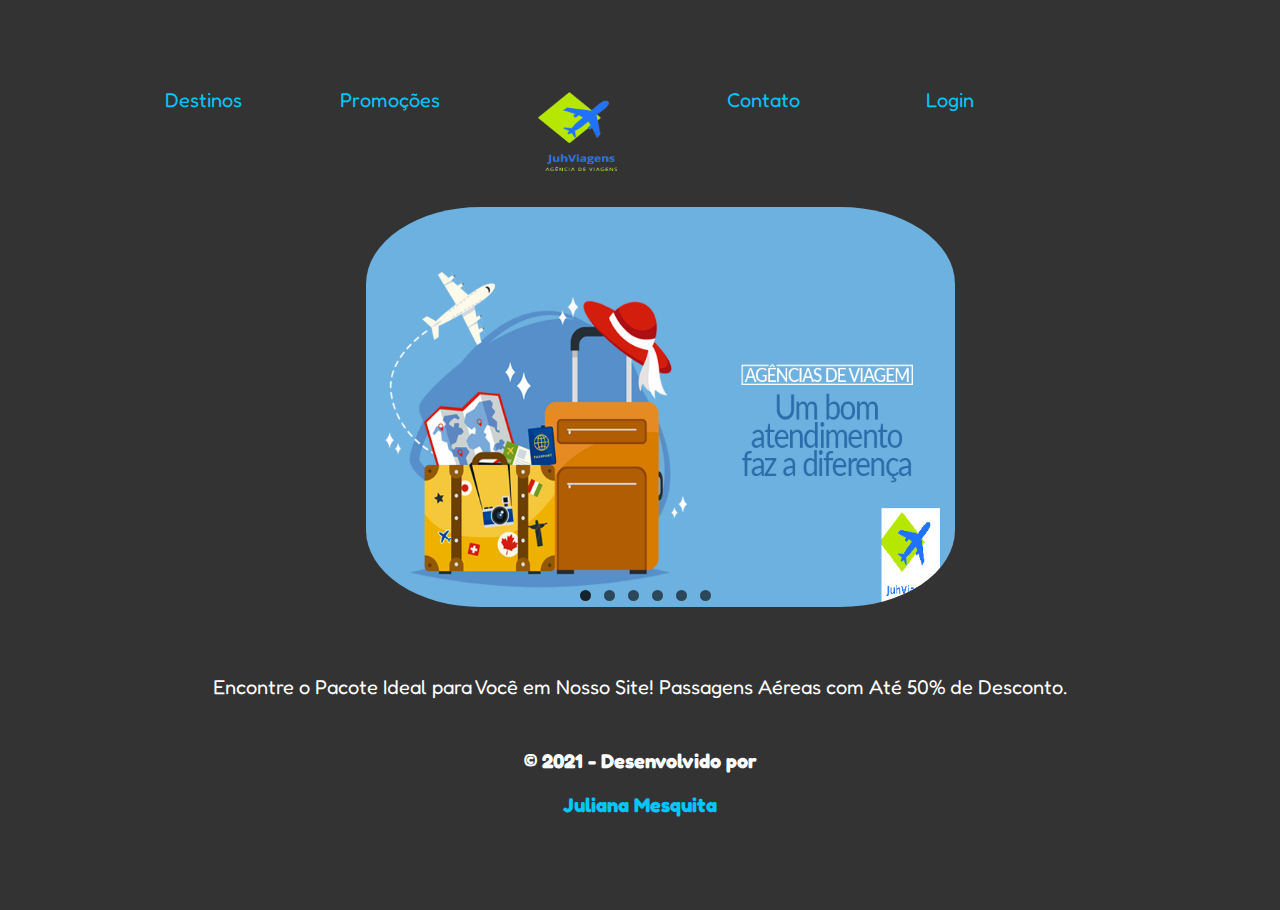
<file: JuhViagens - HTML e CSS/index.html>
<!DOCTYPE html>
<html lang="pt-br">
<head>
    <meta charset="utf-8" />
    <meta name="viewport" content="width=device-width, initial-scale=1.0" />
    <title>JuhMesquitaViagens</title>
    <link rel="stylesheet" href="style.css" />
</head>
<body>
    <header>
        <nav class="horizontal-menu">
            <div class="navbar-collapse collapse w-100 order-1 order-md-0 dual-collapse2">
                <ul class="navbar-nav mr-auto">                    
                    <li>
                        <a  href="destiny.html">Destinos</a>
                    </li>
                    <li>
                        <a  href="promotions.html">Promoções</a>
                    </li>
                    <li>
                        <a href="index.html">
                            <img src="JuhViagens.png" class="logo" alt="Logo"></a>
                    </li>
                    <li>
                        <a  href="contact.html">Contato</a>
                    </li>
                    <li>
                        <a  href="login.html">Login</a>
                    </li>
                </ul>             
            </div>

        </nav>
    </header>
    
    <br/><br/><br/>

    <ul class="slides">
        <input type="radio" name="radio-btn" id="img-1" checked />
        <li class="slide-container">
            <div class="slide">
                <img src="slide00.png" />
            </div>
            <div class="nav">
                <label for="img-6" class="prev">&#x2039;</label>
                <label for="img-2" class="next">&#x203a;</label>
            </div>
        </li>
    
        <input type="radio" name="radio-btn" id="img-2" />
        <li class="slide-container">
            <div class="slide">
              <img src="slide01.jpg" />
            </div>
            <div class="nav">
                <label for="img-1" class="prev">&#x2039;</label>
                <label for="img-3" class="next">&#x203a;</label>
            </div>
        </li>
    
        <input type="radio" name="radio-btn" id="img-3" />
        <li class="slide-container">
            <div class="slide">
              <img src="slide02.jpg" />
            </div>
            <div class="nav">
                <label for="img-2" class="prev">&#x2039;</label>
                <label for="img-4" class="next">&#x203a;</label>
            </div>
        </li>
    
        <input type="radio" name="radio-btn" id="img-4" />
        <li class="slide-container">
            <div class="slide">
              <img src="6.jpg" />
            </div>
            <div class="nav">
                <label for="img-3" class="prev">&#x2039;</label>
                <label for="img-5" class="next">&#x203a;</label>
            </div>
        </li>
    
        <input type="radio" name="radio-btn" id="img-5" />
        <li class="slide-container">
            <div class="slide">
              <img src="5.jpg" />
            </div>
            <div class="nav">
                <label for="img-4" class="prev">&#x2039;</label>
                <label for="img-6" class="next">&#x203a;</label>
            </div>
        </li>
    
        <input type="radio" name="radio-btn" id="img-6" />
        <li class="slide-container">
            <div class="slide">
              <img src="4.jpg" />
            </div>
            <div class="nav">
                <label for="img-5" class="prev">&#x2039;</label>
                <label for="img-1" class="next">&#x203a;</label>
            </div>
        </li>
    
        <li class="nav-dots">
          <label for="img-1" class="nav-dot" id="img-dot-1"></label>
          <label for="img-2" class="nav-dot" id="img-dot-2"></label>
          <label for="img-3" class="nav-dot" id="img-dot-3"></label>
          <label for="img-4" class="nav-dot" id="img-dot-4"></label>
          <label for="img-5" class="nav-dot" id="img-dot-5"></label>
          <label for="img-6" class="nav-dot" id="img-dot-6"></label>
        </li>
    </ul>

    <br/><br/>
    <div class="container">
        <p>Encontre o Pacote Ideal para Você em Nosso Site!
        Passagens Aéreas com Até 50% de Desconto. </p>
    </div>
    <!-- Importando rodape  -->
    <object type="text/html" data="footer.html"></object>
</file>
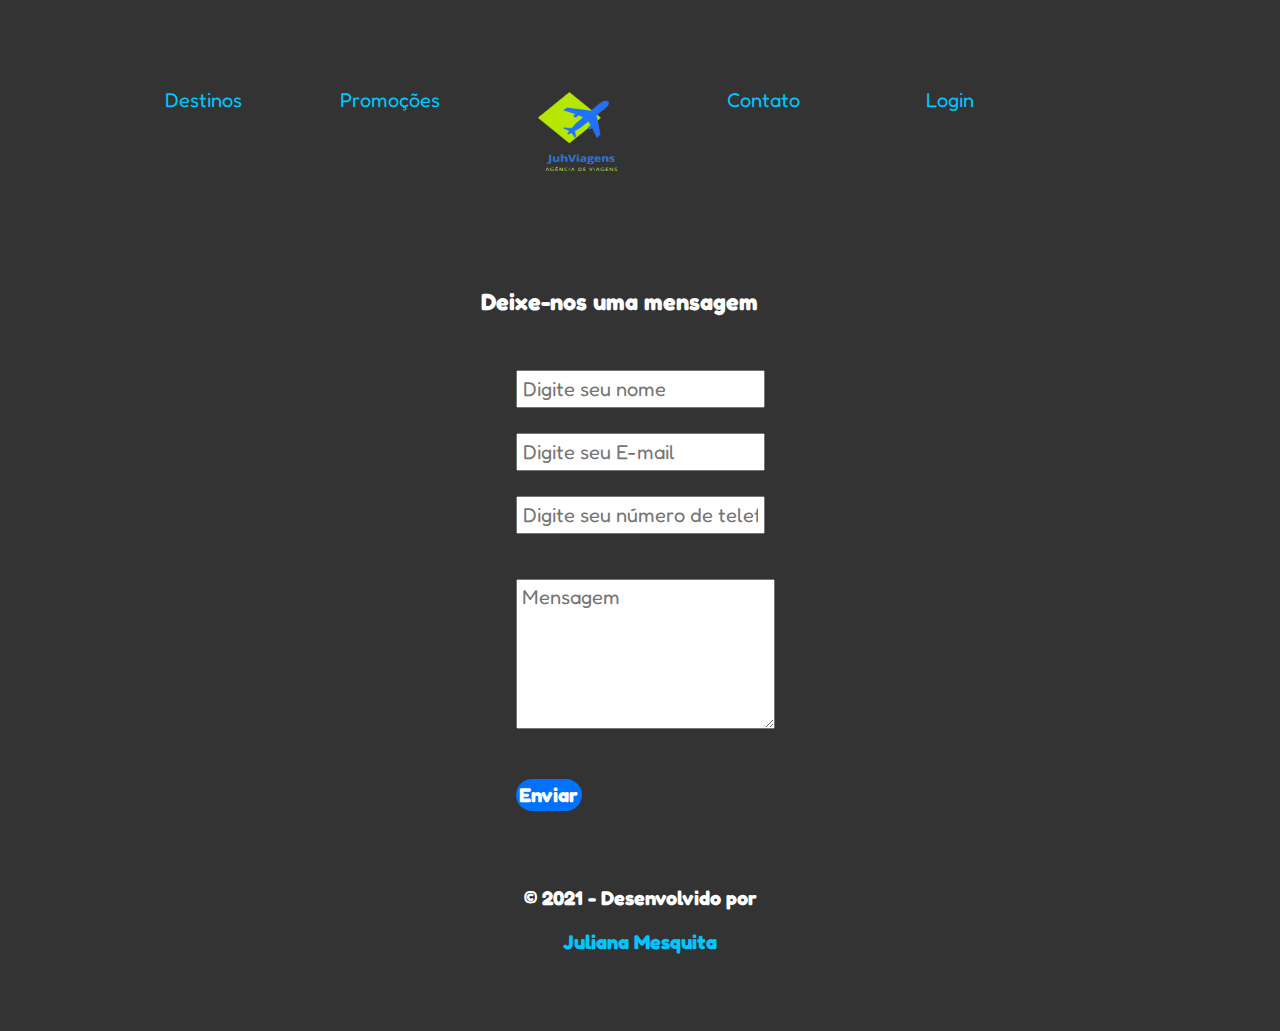
<file: JuhViagens - HTML e CSS/contact.html>
<!DOCTYPE html>
<html lang="pt-br">
<head>
    <meta charset="utf-8" />
    <meta name="viewport" content="width=device-width, initial-scale=1.0" />
    <title>JuhMesquitaViagens</title>
    <link rel="stylesheet" href="style.css" asp-append-version="true" />
</head>
<body>

    <header>
        <nav class="horizontal-menu">
            <div class="navbar-collapse collapse w-100 order-1 order-md-0 dual-collapse2">
                <ul class="navbar-nav mr-auto">                    
                    <li>
                        <a  href="destiny.html">Destinos</a>
                    </li>
                    <li>
                        <a  href="promotions.html">Promoções</a>
                    </li>
                    <li>
                        <a href="index.html">
                            <img src="JuhViagens.png" class="logo" alt="Logo"></a>
                    </li>
                    <li>
                        <a  href="contact.html">Contato</a>
                    </li>
                    <li>
                        <a  href="login.html">Login</a>
                    </li>
                </ul>             
            </div>

        </nav>
    </header>
    <br/><br/><br/>

        <br/><br/><br/>
        <div class="container ">
                <form action="https://api.staticforms.xyz/submit" method="post">
                    <input type="hidden" name="accessKey" value="a35dd4f2-c9dd-4896-880d-5a7cac740bc5">
                    <h3>Deixe-nos uma mensagem</h3>
                   <div class="row">
                        <div class="col-md-6">
                            <div class="form-group">
                                <input type="text" name="name" class="form-control" placeholder="Digite seu nome" value="" />
                            </div>
                            <div class="form-group">
                                <input type="text" name="email" class="form-control" placeholder="Digite seu E-mail" value="" />
                            </div>
                            <div class="form-group">
                                <input type="text" name="phone" class="form-control" placeholder="Digite seu número de telefone" value="" />
                            </div>
                        </div>
                        <div class="col-md-6">
                            <div class="form-group">
                                <textarea name="message" class="form-control" placeholder="Mensagem" style="width: 100%; height: 150px;"></textarea>
                            </div>
                        </div>
                        <div class="col-md-12">
                            <div class="form-group">
                                <input type="submit" name="btnSubmit" class="btn" value="Enviar" />
                            </div>
                        </div>
                    </div>
                </form>
        </div>
    </div>

    <!-- Importando rodape  -->
    <object type="text/html" data="footer.html"></object>
</file>
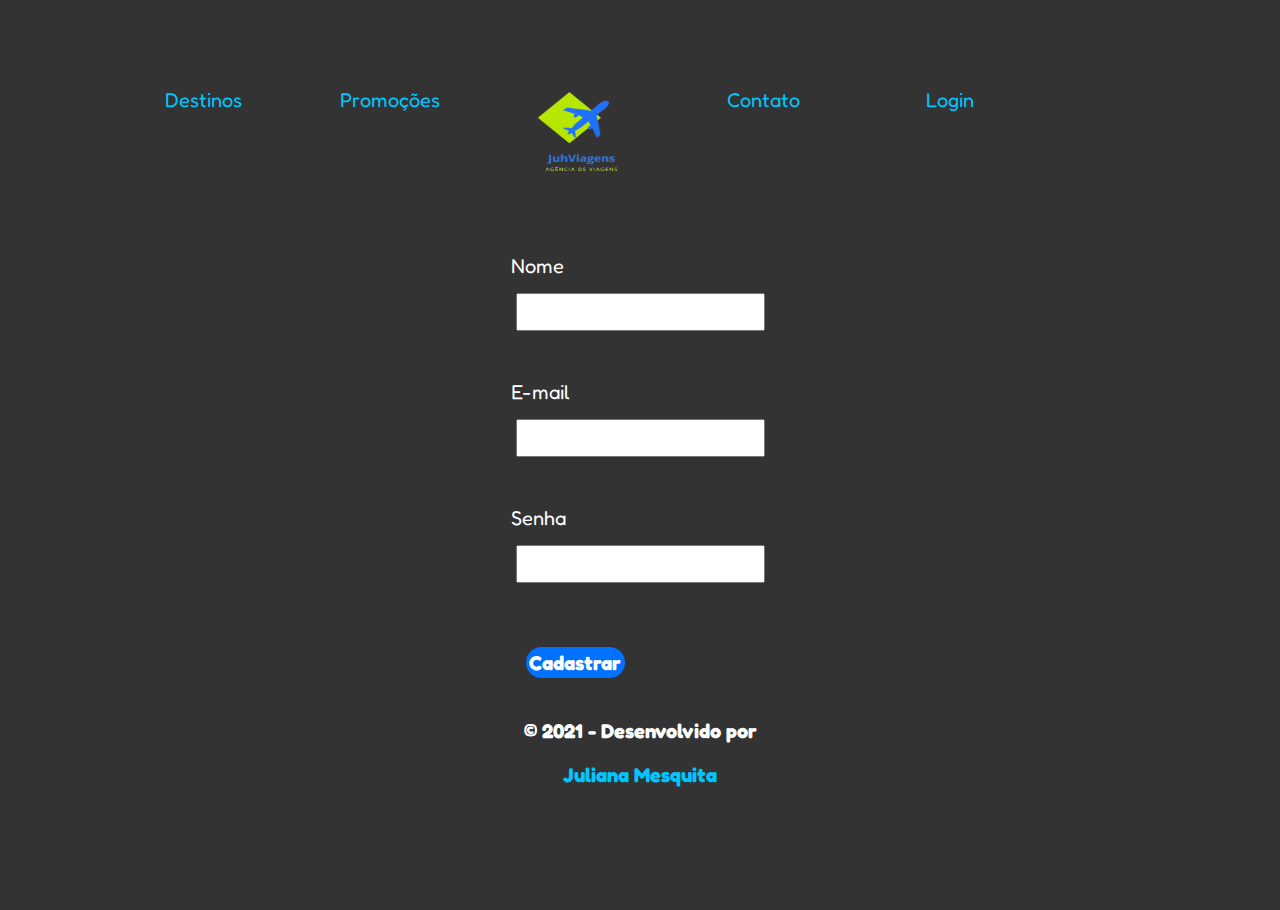
<file: JuhViagens - HTML e CSS/create.html>
<!DOCTYPE html>
<html lang="pt-br">
<head>
    <meta charset="utf-8" />
    <meta name="viewport" content="width=device-width, initial-scale=1.0" />
    <title>JuhMesquitaViagens</title>
    <link rel="stylesheet" href="style.css"/>
</head>
<body>
    <header>
        <nav class="horizontal-menu">
            <div>
                <ul>                    
                    <li>
                        <a  href="destiny.html">Destinos</a>
                    </li>
                    <li>
                        <a  href="promotions.html">Promoções</a>
                    </li>
                    <li>
                        <a href="index.html">
                            <img src="JuhViagens.png" class="logo" alt="Logo"></a>
                    </li>
                    <li>
                        <a  href="contact.html">Contato</a>
                    </li>
                    <li>
                        <a  href="login.html">Login</a>
                    </li>
                </ul>             
            </div>

        </nav>
    </header>
<br><br><br><br><br><br>

    <form action="create" class="container">
        <label>
            Nome
        </label>
        <input type="email" id="email">
        <br/>
        <label>
            E-mail
        </label>
        <input type="email" id="email">
        <br/>
        <label>
            Senha
        </label>
        <input type="password">
        <br/>
        <p> <input class="btn" type="submit" value="Cadastrar" /></p> 
    </form>

    

    <!-- Importando rodape  -->
    <object type="text/html" data="footer.html"></object>
</file>
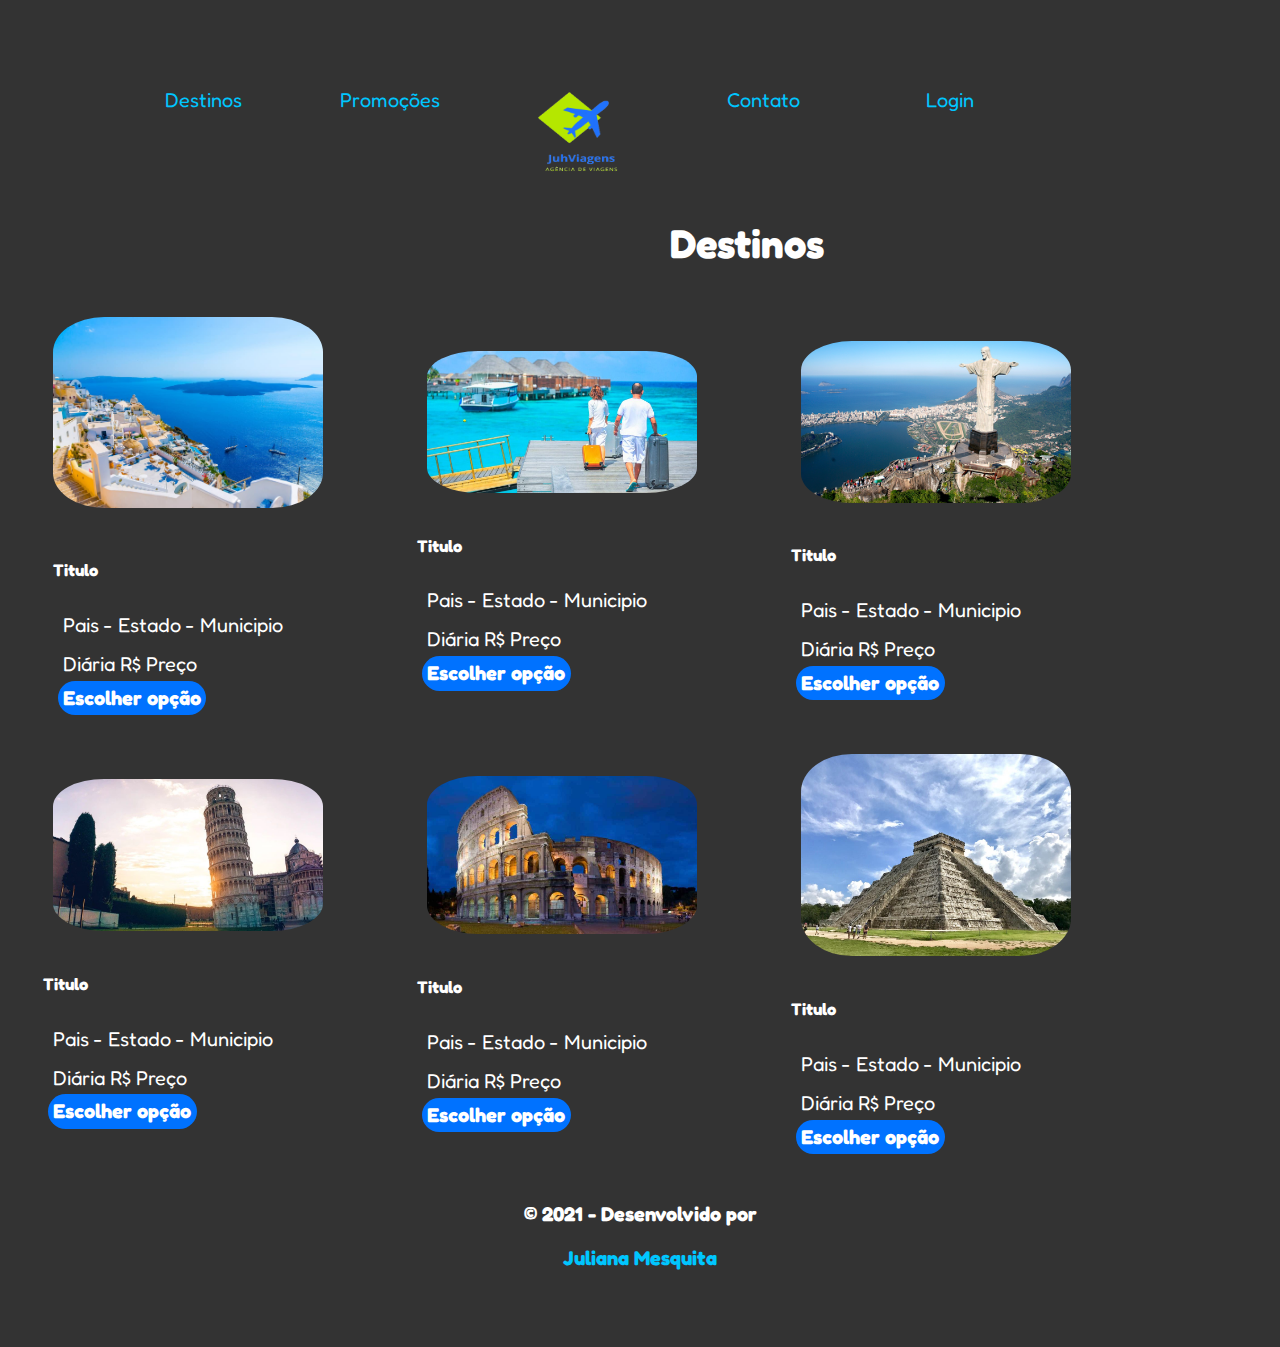
<file: JuhViagens - HTML e CSS/destiny.html>
<!DOCTYPE html>
<html lang="pt-br">
<head>
    <meta charset="utf-8" />
    <meta name="viewport" content="width=device-width, initial-scale=1.0" />
    <title>JuhMesquitaViagens</title>
    <link rel="stylesheet" href="style.css" asp-append-version="true" />
</head>
<body>
    <header>
        <nav class="horizontal-menu">
            <div class="navbar-collapse collapse w-100 order-1 order-md-0 dual-collapse2">
                <ul class="navbar-nav mr-auto">                    
                    <li>
                        <a  href="destiny.html">Destinos</a>
                    </li>
                    <li>
                        <a  href="promotions.html">Promoções</a>
                    </li>
                    <li>
                        <a href="index.html">
                            <img src="JuhViagens.png" class="logo" alt="Logo"></a>
                    </li>
                    <li>
                        <a  href="contact.html">Contato</a>
                    </li>
                    <li>
                        <a  href="login.html">Login</a>
                    </li>
                </ul>             
            </div>

        </nav>
    </header>
    <br/><br/><br/>

    <div>
    <h1>Destinos</h1>
    <table>
        <tr>
            <td><div style="width: 18rem;">
                <img src="1.jpg" >
                <div>
                  <h5> Titulo</h5>
                  <p>  Pais - Estado -  Municipio</p>
                  <p>Diária R$ Preço</p>
                  <a hrf="index.html" class="btn">Escolher opção</a>
                </div>
              </div></td>
            <td><div style="width: 18rem;">
                <img  src="2.jpg" >
                  <h5 > Titulo</h5>
                  <p >  Pais - Estado -  Municipio</p>
                  <p >Diária R$ Preço</p>
                  <a hrf="index.html" class="btn">Escolher opção</a>
              </div> </td>
            <td> <div style="width: 18rem;">
                <img  src="3.jpg" >
                  <h5 > Titulo</h5>
                  <p >  Pais - Estado -  Municipio</p>
                  <p >Diária R$ Preço</p>
                  <a hrf="index.html" class="btn">Escolher opção</a>
              </div> </td>
        </tr>
        <tr>
            <td><div style="width: 18rem;">
                <img  src="4.jpg" >
                  <h5 > Titulo</h5>
                  <p >  Pais - Estado -  Municipio</p>
                  <p >Diária R$ Preço</p>
                  <a hrf="index.html" class="btn">Escolher opção</a>
              </div> </td>
            <td>  <div style="width: 18rem;">
                <img  src="5.jpg" >
                  <h5 > Titulo</h5>
                  <p >  Pais - Estado -  Municipio</p>
                  <p >Diária R$ Preço</p>
                  <a hrf="index.html" class="btn">Escolher opção</a>
              </div></td>
            <td> <div style="width: 18rem;">
                <img  src="6.jpg" >
                  <h5 > Titulo</h5>
                  <p >  Pais - Estado -  Municipio</p>
                  <p >Diária R$ Preço</p>
                  <a hrf="index.html" class="btn">Escolher opção</a>
              </div> </td>
        </tr>
    </table>
    </div>    
    

    <!-- Importando rodape  -->
    <object type="text/html" data="footer.html"></object>
</file>
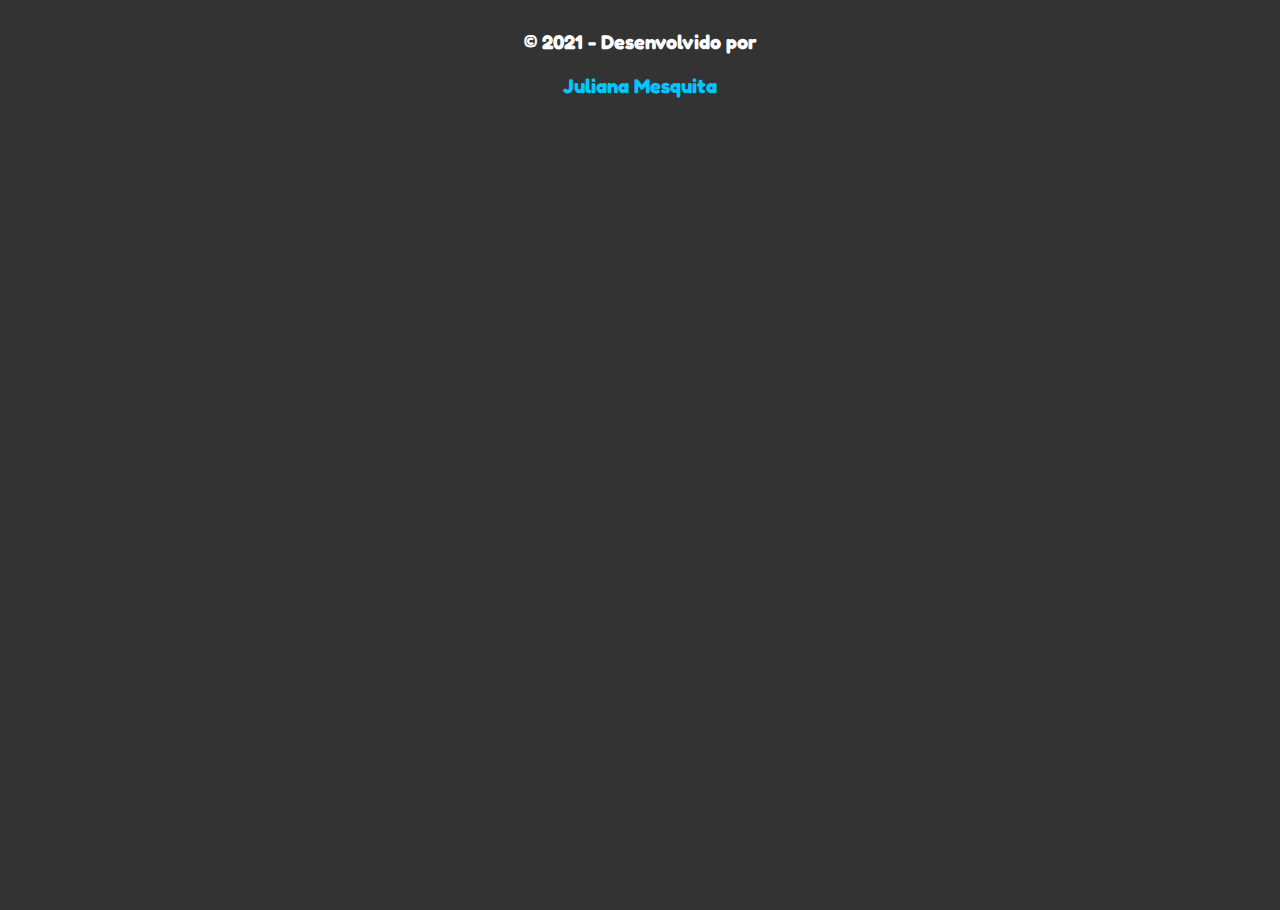
<file: JuhViagens - HTML e CSS/footer.html>
<!DOCTYPE html>
<html lang="pt-br">
<head>
    <meta charset="utf-8" />
    <meta name="viewport" content="width=device-width, initial-scale=1.0" />
    <title>JuhMesquitaViagens</title>
    <link rel="stylesheet" href="style.css" asp-append-version="true" />
</head>
<body>
    <footer>
            <div class="container color">
            &copy; 2021 - Desenvolvido por   <a target="_blank" href="https://julianamariasousamesquita.github.io/JulianaMariaSousaMesquita/">Juliana Mesquita</a>
            </div>
        </footer>
        <script src="scripts.js"></script>
    </body>
</html>
</file>
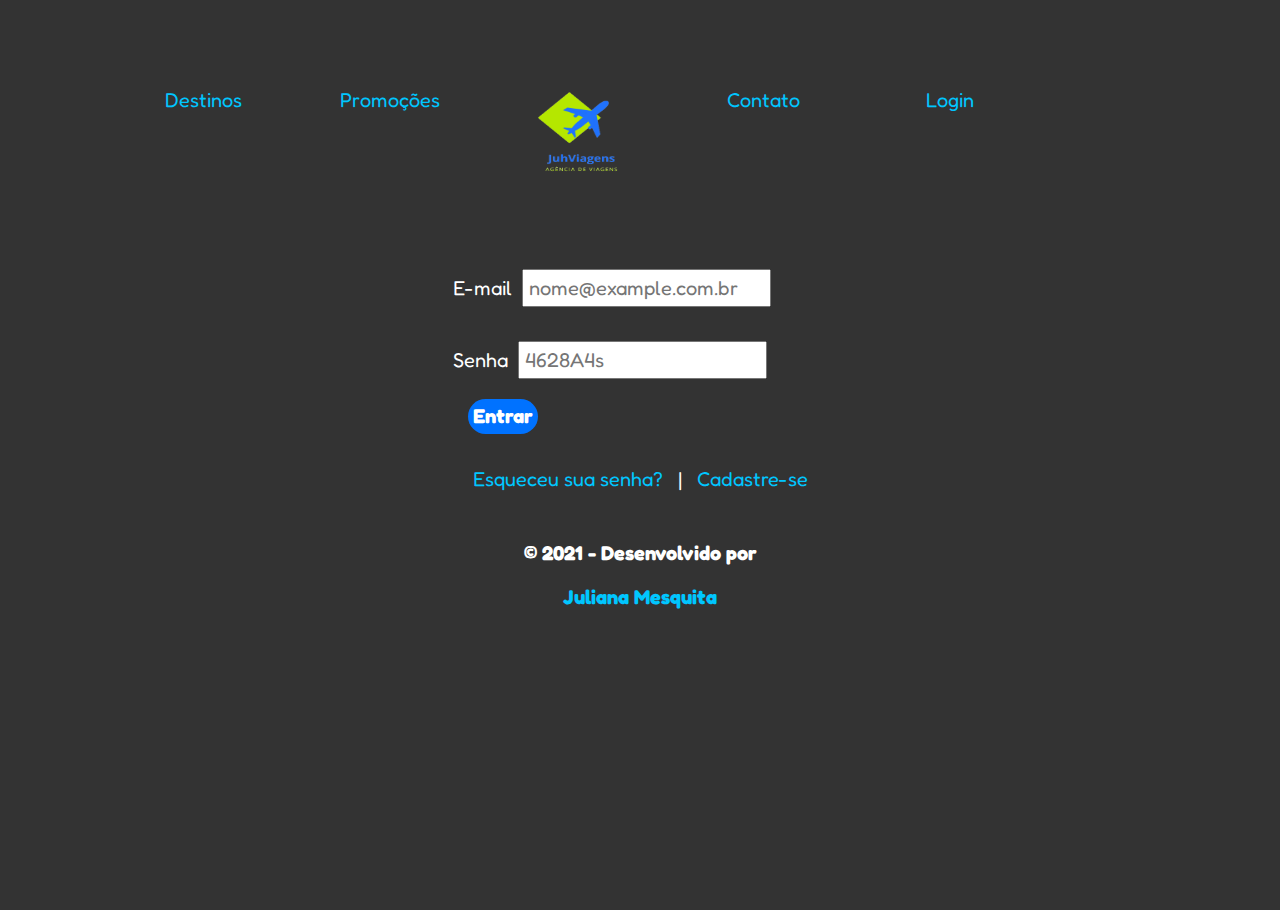
<file: JuhViagens - HTML e CSS/login.html>
<!DOCTYPE html>
<html lang="pt-br">
<head>
    <meta charset="utf-8" />
    <meta name="viewport" content="width=device-width, initial-scale=1.0" />
    <title>JuhMesquitaViagens</title>
    <link rel="stylesheet" href="style.css" asp-append-version="true" />
</head>
<body>

    <header>
        <nav class="horizontal-menu">
            <div class="navbar-collapse collapse w-100 order-1 order-md-0 dual-collapse2">
                <ul class="navbar-nav mr-auto">                    
                    <li>
                        <a  href="destiny.html">Destinos</a>
                    </li>
                    <li>
                        <a  href="promotions.html">Promoções</a>
                    </li>
                    <li>
                        <a href="index.html">
                            <img src="JuhViagens.png" class="logo" alt="Logo"></a>
                    </li>
                    <li>
                        <a  href="contact.html">Contato</a>
                    </li>
                    <li>
                        <a  href="login.html">Login</a>
                    </li>
                </ul>             
            </div>

        </nav>
    </header>
    <br/><br/><br/>

        <br/><br/><br/>
        <div class="container ">

        <form asp-action="\User\Login">
            <label>
                E-mail
            </label>
            <input type="email" id="email" placeholder="nome@example.com.br">
            <br/><br/>
            <label>
                Senha
            </label>
            <input type="password" class="form-control" aria-describedby="Senha" asp-for="password" id="password" placeholder="4628A4s">
            <br/>
            <p> <input class="btn" type="submit" value="Entrar" /></p> 
        </form>
        <p><a href="recovery.html">Esqueceu sua senha?</a>  | <a  href="create.html">Cadastre-se</a></p>
    </div>
    
    <!-- Importando rodape  -->
    <object type="text/html" data="footer.html"></object>
</file>
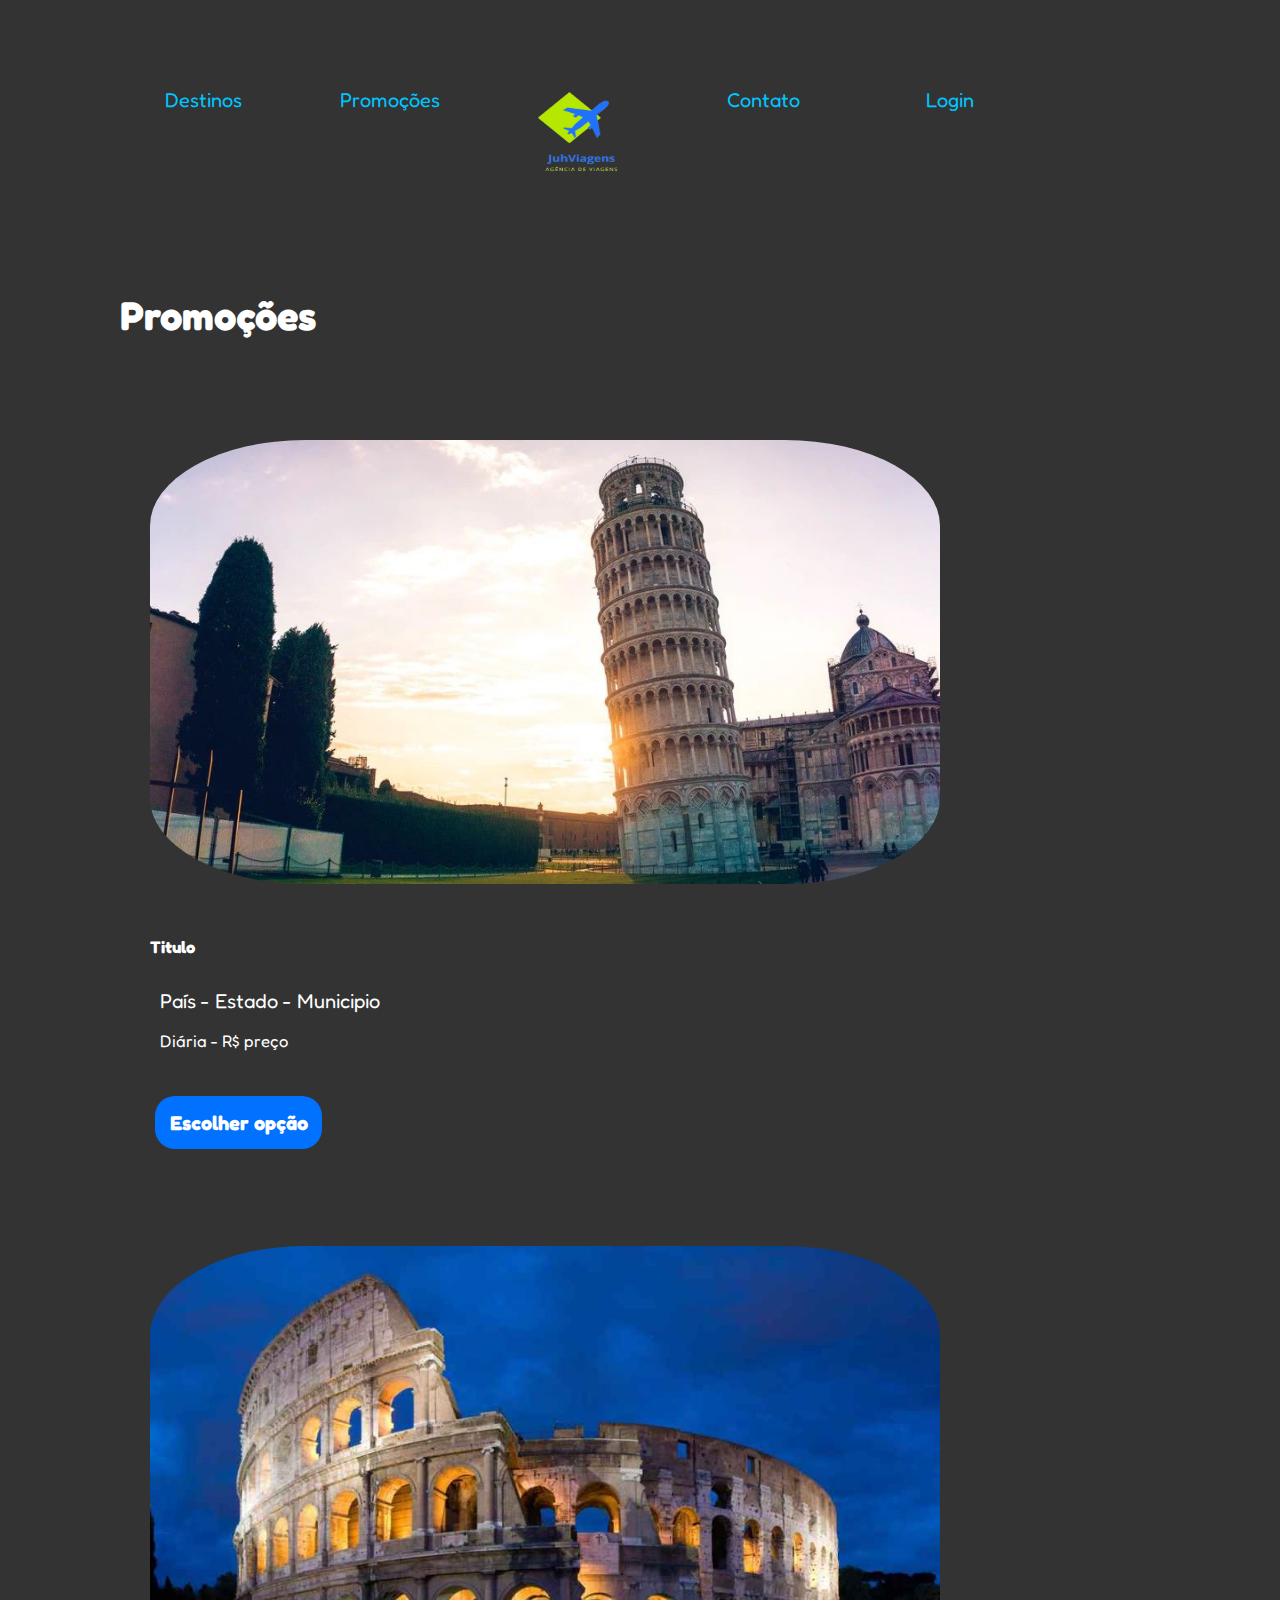
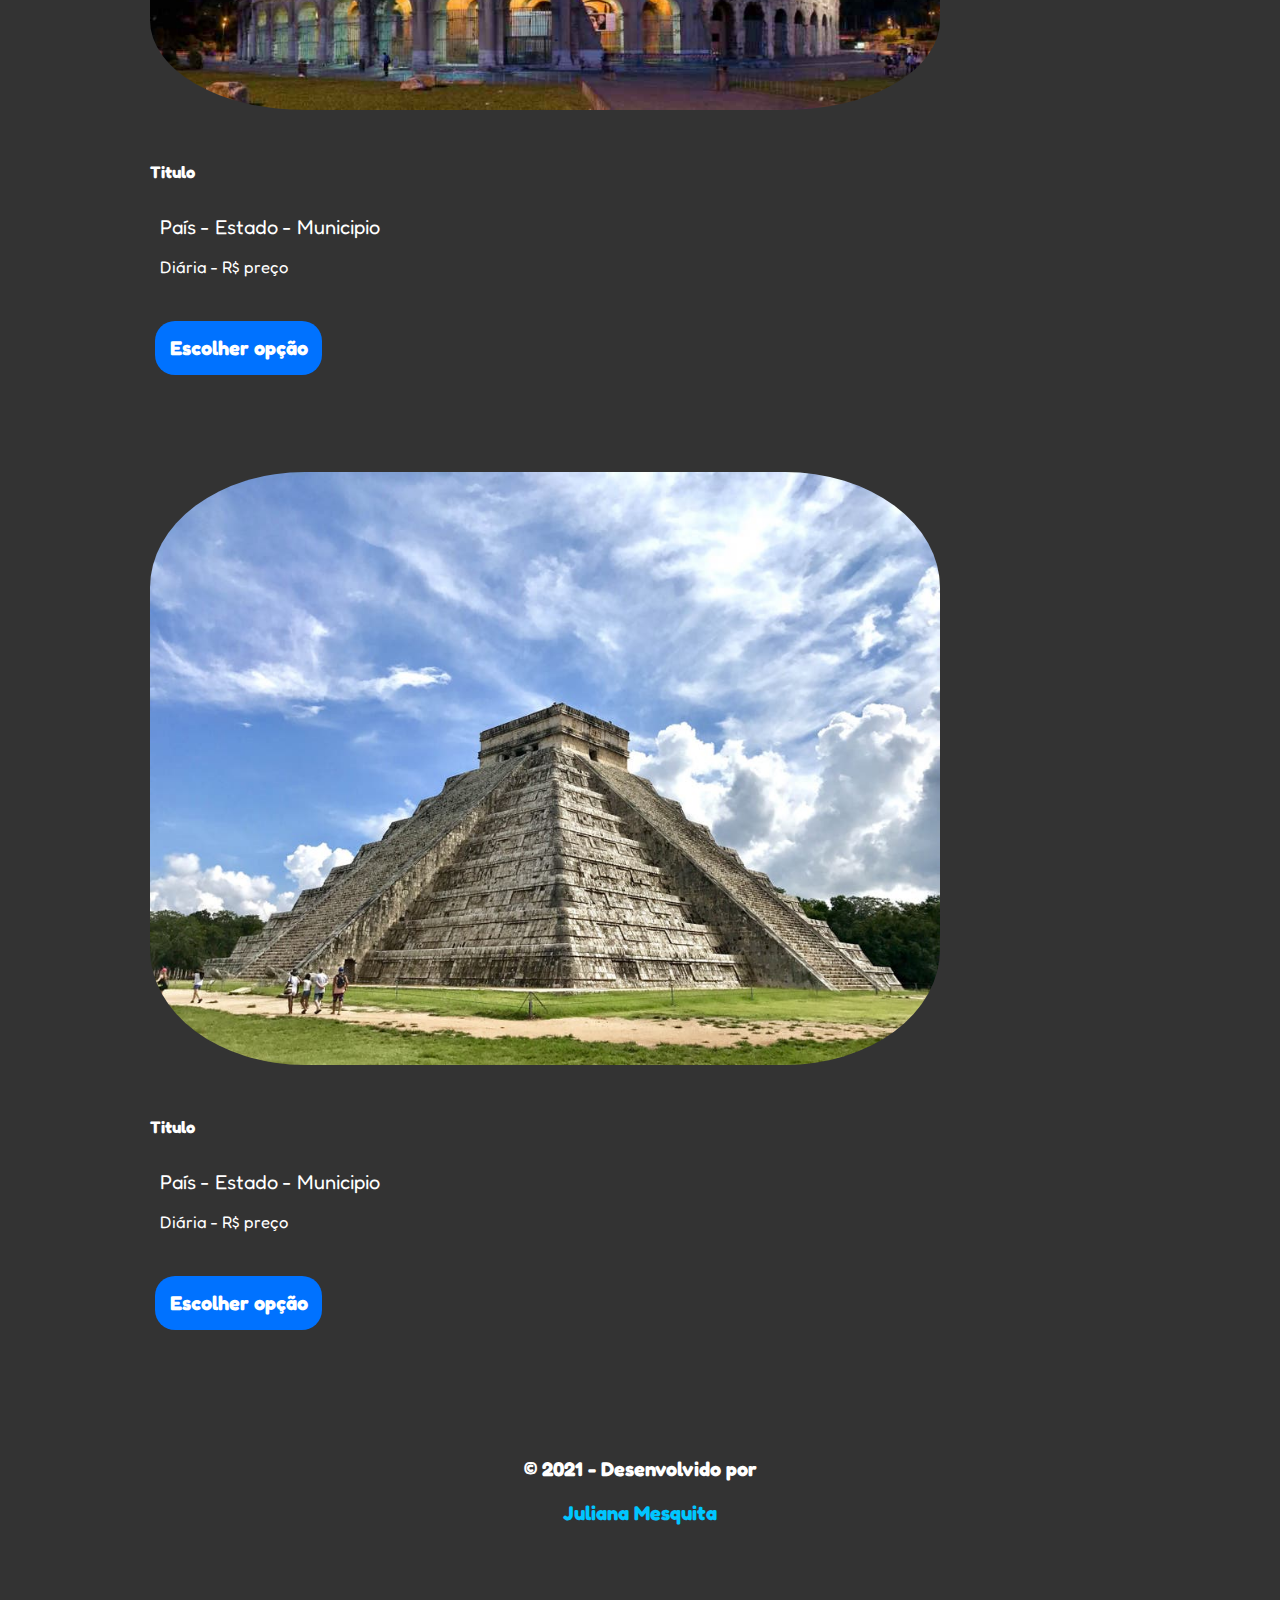
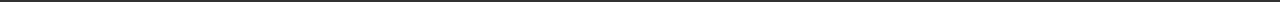
<file: JuhViagens - HTML e CSS/promotions.html>
<!DOCTYPE html>
<html lang="pt-br">
<head>
    <meta charset="utf-8" />
    <meta name="viewport" content="width=device-width, initial-scale=1.0" />
    <title>JuhMesquitaViagens</title>
    <link rel="stylesheet" href="style.css" asp-append-version="true" />
</head>
<body>

    <header>
        <nav class="horizontal-menu">
            <div class="navbar-collapse collapse w-100 order-1 order-md-0 dual-collapse2">
                <ul class="navbar-nav mr-auto">                    
                    <li>
                        <a  href="destiny.html">Destinos</a>
                    </li>
                    <li>
                        <a  href="promotions.html">Promoções</a>
                    </li>
                    <li>
                        <a href="index.html">
                            <img src="JuhViagens.png" class="logo" alt="Logo"></a>
                    </li>
                    <li>
                        <a  href="contact.html">Contato</a>
                    </li>
                    <li>
                        <a  href="login.html">Login</a>
                    </li>
                </ul>             
            </div>

        </nav>
    </header>
    <br/><br/><br/>

        <br/><br/><br/>
        <div class="container ">
            <h1>Promoções</h1><br/>
            <div >

                <div >
                    <img src="4.jpg"   >
                    <div >
                        <h5 >Titulo</h5>
                        <p >País - Estado - Municipio</p>
                        <p ><small >Diária - R$ preço </small></p><br/><br/>
                        <a href="index.html" class="btn">Escolher opção</a>
                    </div>
                </div>
                <br/><br/><br/>
                <div >
                    <img src="5.jpg"   >
                    <div >
                      <h5 >Titulo</h5>
                      <p >País - Estado - Municipio</p>
                      <p ><small >Diária - R$ preço </small></p><br/><br/>
                      <a href="index.html" class="btn">Escolher opção</a>
                     </div>
                </div>
                <br/><br/><br/>
                <div >
                    <img src="6.jpg"   >
                    <div >
                        <h5 >Titulo</h5>
                        <p >País - Estado - Municipio</p>
                        <p ><small >Diária - R$ preço </small></p><br/><br/>
                        <a href="index.html" class="btn">Escolher opção</a>
                    </div>
                </div>        
                <br/><br/><br/>
            </div>
        </div>


    <!-- Importando rodape  -->
    <object type="text/html" data="footer.html"></object>
</file>
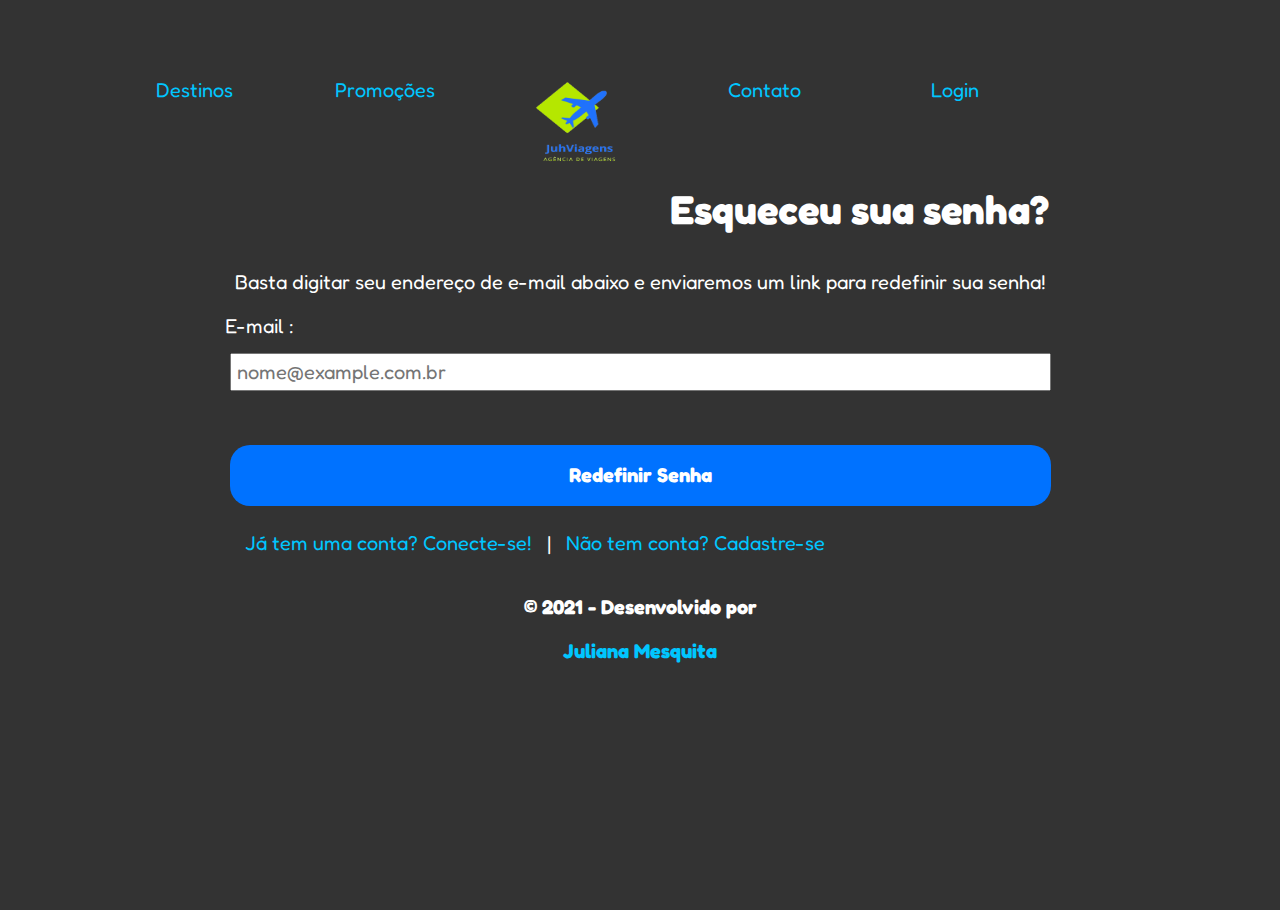
<file: JuhViagens - HTML e CSS/recovery.html>
<!DOCTYPE html>
<html lang="pt-br">
<head>
    <meta charset="utf-8" />
    <meta name="viewport" content="width=device-width, initial-scale=1.0" />
    <title>JuhMesquitaViagens</title>
    <link rel="stylesheet" href="style.css"/>
</head>
<body>
    <header>
        <nav class="horizontal-menu">
            <div>
                <ul">                    
                    <li>
                        <a  href="destiny.html">Destinos</a>
                    </li>
                    <li>
                        <a  href="promotions.html">Promoções</a>
                    </li>
                    <li>
                        <a href="index.html">
                            <img src="JuhViagens.png" class="logo" alt="Logo"></a>
                    </li>
                    <li>
                        <a  href="contact.html">Contato</a>
                    </li>
                    <li>
                        <a  href="login.html">Login</a>
                    </li>
                </ul>             
            </div>

        </nav>
    </header>
        <br><br>
        <h1>Esqueceu sua senha?</h1> 
        <form class="container">  
                                
            <p>Basta digitar seu endereço de e-mail abaixo e enviaremos um link para redefinir sua senha!</p>
            <label> E-mail : </label>
            <input type="email" id="email" placeholder="nome@example.com.br">
            <Br />
            <input type="submit" class="btn" value="Redefinir Senha" />
            <p>  <a href="login.html">Já tem uma conta? Conecte-se!</a> | <a href="create.html">Não tem conta? Cadastre-se</a></p>

        </form>
        
    

    

    

    <!-- Importando rodape  -->
    <object type="text/html" data="footer.html"></object>
</file>
<file: JuhViagens - HTML e CSS/style.css>
@import url('https://fonts.googleapis.com/css2?family=Fredoka+One&display=swap');

/*  ------------------- ESTILOS GERAIS  ------------------- */
html, body, figure, img, div, input, textarea, p, ul, li, a, main{
    margin: 5px;
    padding: 5px;
    box-sizing: border-box;
    list-style: none;
    text-decoration: none;
    font-size: 20px;
    font-family: 'Fredoka One', cursive;
    color: #fff;
}

html, body { background: #333 url("https://codepen.io/images/classy_fabric.png"); }

/*  ------------------- Cores padrão  ------------------- */
:root{
    --colorPrimary: #0072ff;
    --colorSecondary: #00c6ff;
    --colorThird: #00f260;
}

a.navbar-brand {
    white-space: normal;
    text-align: center;
    word-break: break-all;
}

a {
    color: var(--colorSecondary);
    text-decoration: none;
}

a:hover {
    color: var(--colorThird);
}

.btn-primary {
    color: #fff;
    background-color: var(--colorPrimary);
    border-color: var(--colorSecondary);
}

.nav-pills .nav-link.active, .nav-pills .show > .nav-link {
    color: #fff;
    background-color: var(--colorPrimary);
    border-color: var(--colorSecondary);
}

.border-top {
    border-top: 1px solid var(--colorThird);
}

.border-bottom {
    border-bottom: 1px solid var(--colorThird);
}

.box-shadow {
    box-shadow: 0 .25rem .75rem rgba(0, 0, 0, .05);
}

button.accept-policy {
    font-size: 1rem;
    line-height: inherit;
}

html {
    position: relative;
    min-height: 100%;
}


/* Contatos */
.contact-form {
    background-color: linear-gradient(left, var(--colorPrimary), var(--colorSecondary));
    margin-top: 10%;
    margin-bottom: 5%;
    width: 70%;
}

    .contact-form .form-control {
        border-radius: 1rem;
    }

.contact-image {
    text-align: center;
}

    .contact-image img {
        border-radius: 6rem;
        width: 11%;
        margin-top: -3%;
        transform: rotate(29deg);
    }

.contact-form form {
    padding: 14%;
}

    .contact-form form .row {
        margin-bottom: -7%;
    }

.contact-form h3 {
    margin-bottom: 8%;
    margin-top: -10%;
    text-align: center;
    color: var(--colorPrimary);
}

.contact-form .btn {
    width: 100%;
    border: none;
    border-radius: 1rem;
    padding: 1.5%;
    background-color: var(--colorPrimary);
    font-weight: 600;
    color: #fff;
    cursor: pointer;
}

input.btn[type="submit"]:hover {
    background-color: var(--colorThird);
    color: var(--colorPrimary);
}

.btn {    
    border-radius: 1rem;
    padding: 1.5%;
    color: #fff;
    background-color: var(--colorPrimary);
    border: none;
    cursor: pointer;
    font-weight:bold;
}

.logo {
    width: 100px;
    height: 100px;
}

.color {
    background-color: linear-gradient(to right, #0072ff, #00f260);
    font-size: 20px;
    font-weight: 800;
    align-items: center;
    text-align: center;
}

.color2 {
    background-color: linear-gradient(to right, #283c86, #45a247);
    color: #fff;
    border-radius: 50%;
    padding: 5px;
    font-size: 20px;
    font-weight: 800;
    align-items: center;
    text-align: center;
}

/* menu */

.horizontal-menu {
    background-color: linear-gradient(to right, #0072ff, #00f260);
	display: block;
	height: 50px;
	margin: 20px auto;
	max-width: 1100px;

}

.horizontal-menu li {
	float: left;
	height: 100%;
	width: 16.6666%;
}

.horizontal-menu li a {
	display: block;
	height: 100%;
	line-height: 50px;
	text-align: center;
}

.horizontal-menu li:not(.active):hover a{
	color: var(--colorThird);
	background-position: 100% 0;
}

/* imagens */
img {
    border-radius: 20%;
    width: 80%;
}

/*flex box*/
.container {
    display: flex; /* or inline-flex */
    flex-direction: row;
    justify-content:center;
    flex-wrap: wrap;
    flex-flow: column wrap;
    justify-content: center;
    align-items: stretch;
    align-content: center;
    gap: 10px 20px;
  }


  object {
    overflow: hidden;
    width: 100%;
    height: 100%;
}

/* SLIDE */


.slides {
    padding: 0;
    width: 609px;
    height: 420px;
    display: block;
    margin: 0 auto;
    position: relative;
}

.slides * {
    user-select: none;
    -ms-user-select: none;
    -moz-user-select: none;
    -khtml-user-select: none;
    -webkit-user-select: none;
    -webkit-touch-callout: none;
}

.slides input { display: none; }

.slide-container { display: block; }

.slide {
    top: 0;
    opacity: 0;
    width: 609px;
    height: 420px;
    display: block;
    position: absolute;

    transform: scale(0);

    transition: all .7s ease-in-out;
}

.slide img {
    width: 100%;
    height: 100%;
}

.nav label {
    width: 200px;
    height: 100%;
    display: none;
    position: absolute;

	  opacity: 0;
    z-index: 9;
    cursor: pointer;

    transition: opacity .2s;

    color: #FFF;
    font-size: 156pt;
    text-align: center;
    line-height: 380px;
    font-family: "Varela Round", sans-serif;
    background-color: rgba(255, 255, 255, .3);
    text-shadow: 0px 0px 15px rgb(119, 119, 119);
}

.slide:hover + .nav label { opacity: 0.5; }

.nav label:hover { opacity: 1; }

.nav .next { right: 0; }

input:checked + .slide-container  .slide {
    opacity: 1;

    transform: scale(1);

    transition: opacity 1s ease-in-out;
}

input:checked + .slide-container .nav label { display: block; }

.nav-dots {
	width: 100%;
	bottom: 9px;
	height: 11px;
	display: block;
	position: absolute;
	text-align: center;
}

.nav-dots .nav-dot {
	top: -5px;
	width: 11px;
	height: 11px;
	margin: 0 4px;
	position: relative;
	border-radius: 100%;
	display: inline-block;
	background-color: rgba(0, 0, 0, 0.6);
}

.nav-dots .nav-dot:hover {
	cursor: pointer;
	background-color: rgba(0, 0, 0, 0.8);
}

input#img-1:checked ~ .nav-dots label#img-dot-1,
input#img-2:checked ~ .nav-dots label#img-dot-2,
input#img-3:checked ~ .nav-dots label#img-dot-3,
input#img-4:checked ~ .nav-dots label#img-dot-4,
input#img-5:checked ~ .nav-dots label#img-dot-5,
input#img-6:checked ~ .nav-dots label#img-dot-6 {
	background: rgba(0, 0, 0, 0.8);
}
</file>
